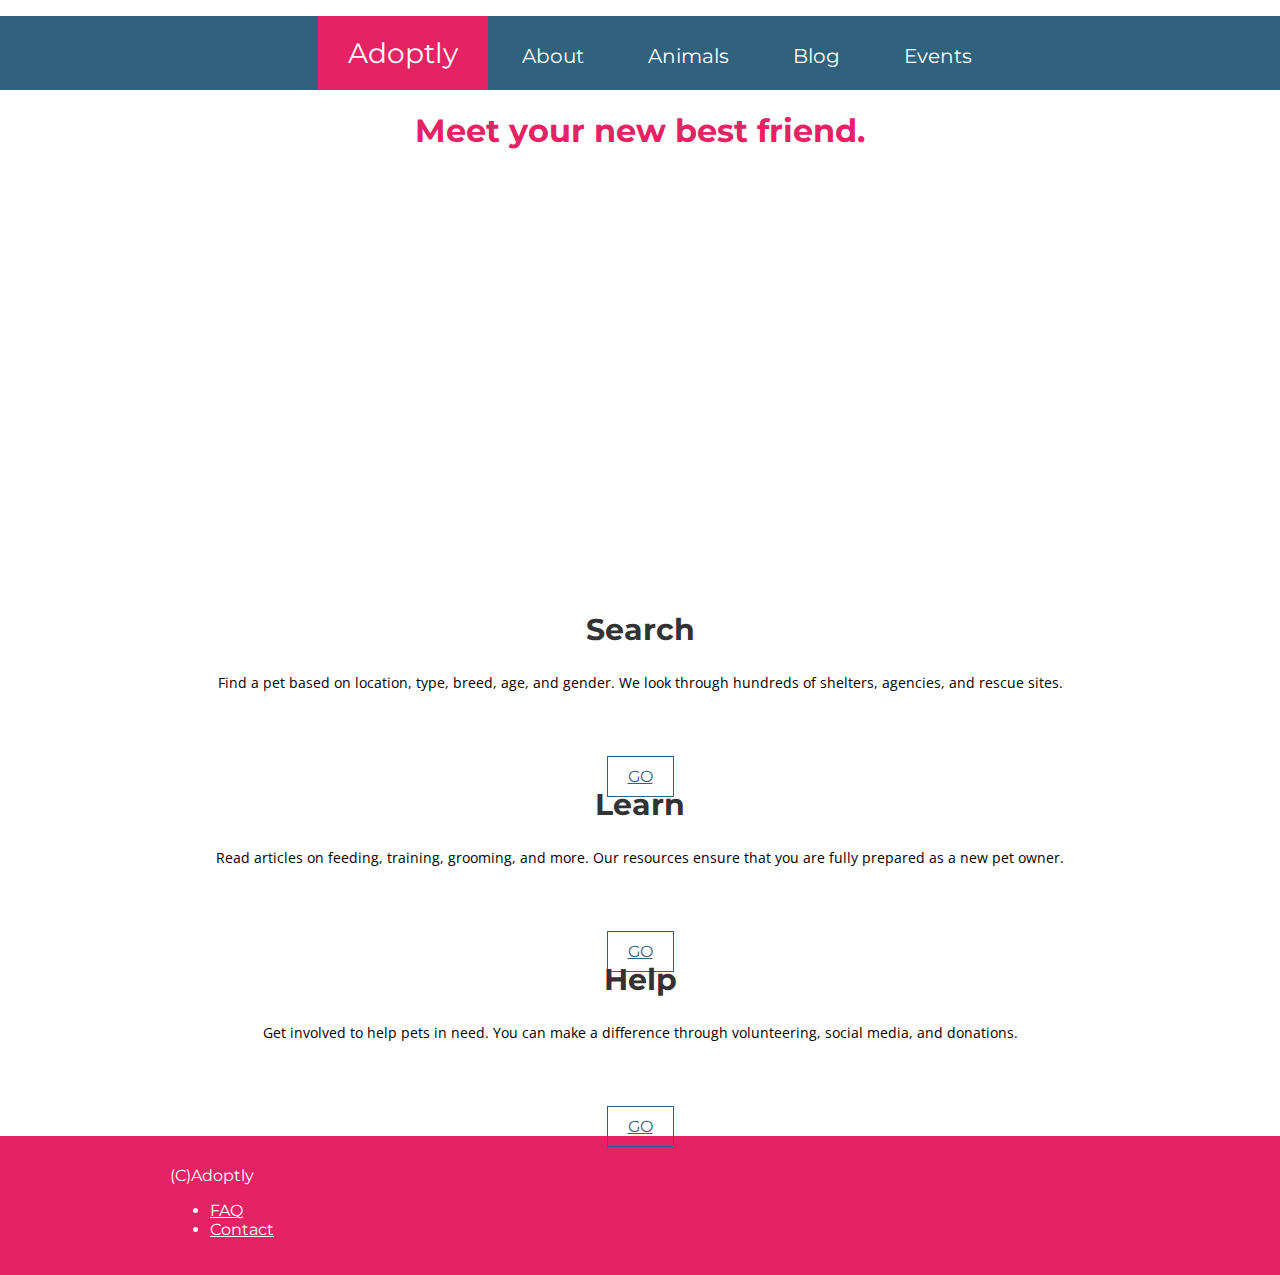
<file: CodeCademy-Adoptly/index.html>
<!doctype html>
<html>

<head>
    <link rel="stylesheet" href="https://s3.amazonaws.com/codecademy-content/projects/bootstrap.min.css">
    <link href='https://fonts.googleapis.com/css?family=Montserrat:400,700' rel='stylesheet' type='text/css'>
    <link href='https://fonts.googleapis.com/css?family=Open+Sans:400' rel='stylesheet' type='text/css'>
    <link rel="stylesheet" href="style.css">
</head>

<body>
    <div class="header">
        <div class="container">
            <ul class="nav">
                <li class="main">Adoptly</li>
                <li>About</li>
                <li>Animals</li>
                <li>Blog</li>
                <li>Events</li>
            </ul>
        </div>
    </div>
    <div class="jumbotron">
        <div class="container">
            <h1>Meet your new best friend.</h1>
        </div>
    </div>
    <div class="supporting">
        <div class="container">
            <div class="row">
                <div class="col-md-4">
                    <h2>Search</h2>
                    <p>Find a pet based on location, type, breed, age, and gender. We look through hundreds of shelters, agencies,
                        and rescue sites.</p>
                    <a href="#" class="btn"><span>Go</span></a>
                </div>
                <div class="col-md-4">
                    <h2>Learn</h2>
                    <p>Read articles on feeding, training, grooming, and more. Our resources ensure that you are fully prepared
                        as a new pet owner.</p>
                    <a href="#" class="btn"><span>Go</span></a>
                </div>
                <div class="col-md-4">
                    <h2>Help</h2>
                    <p>Get involved to help pets in need. You can make a difference through volunteering, social media, and
                        donations.</p>
                    <a href="#" class="btn"><span>Go</span></a>
                </div>
            </div>
        </div>
    </div>

    <div class="footer">
        <div class="container">
            <div class="row">
                <div class="col-md-2">
                    <div class="copy">(C)Adoptly</div>
                </div>
                <div class="col-md-10">
                    <ul class="nav nav-pills pull-right">
                        <li><a href="#">FAQ</a></li>
                        <li><a href="#">Contact</a></li>
                    </ul>
                </div>
            </div>
        </div>
    </div>
</body>

</html>
</file>
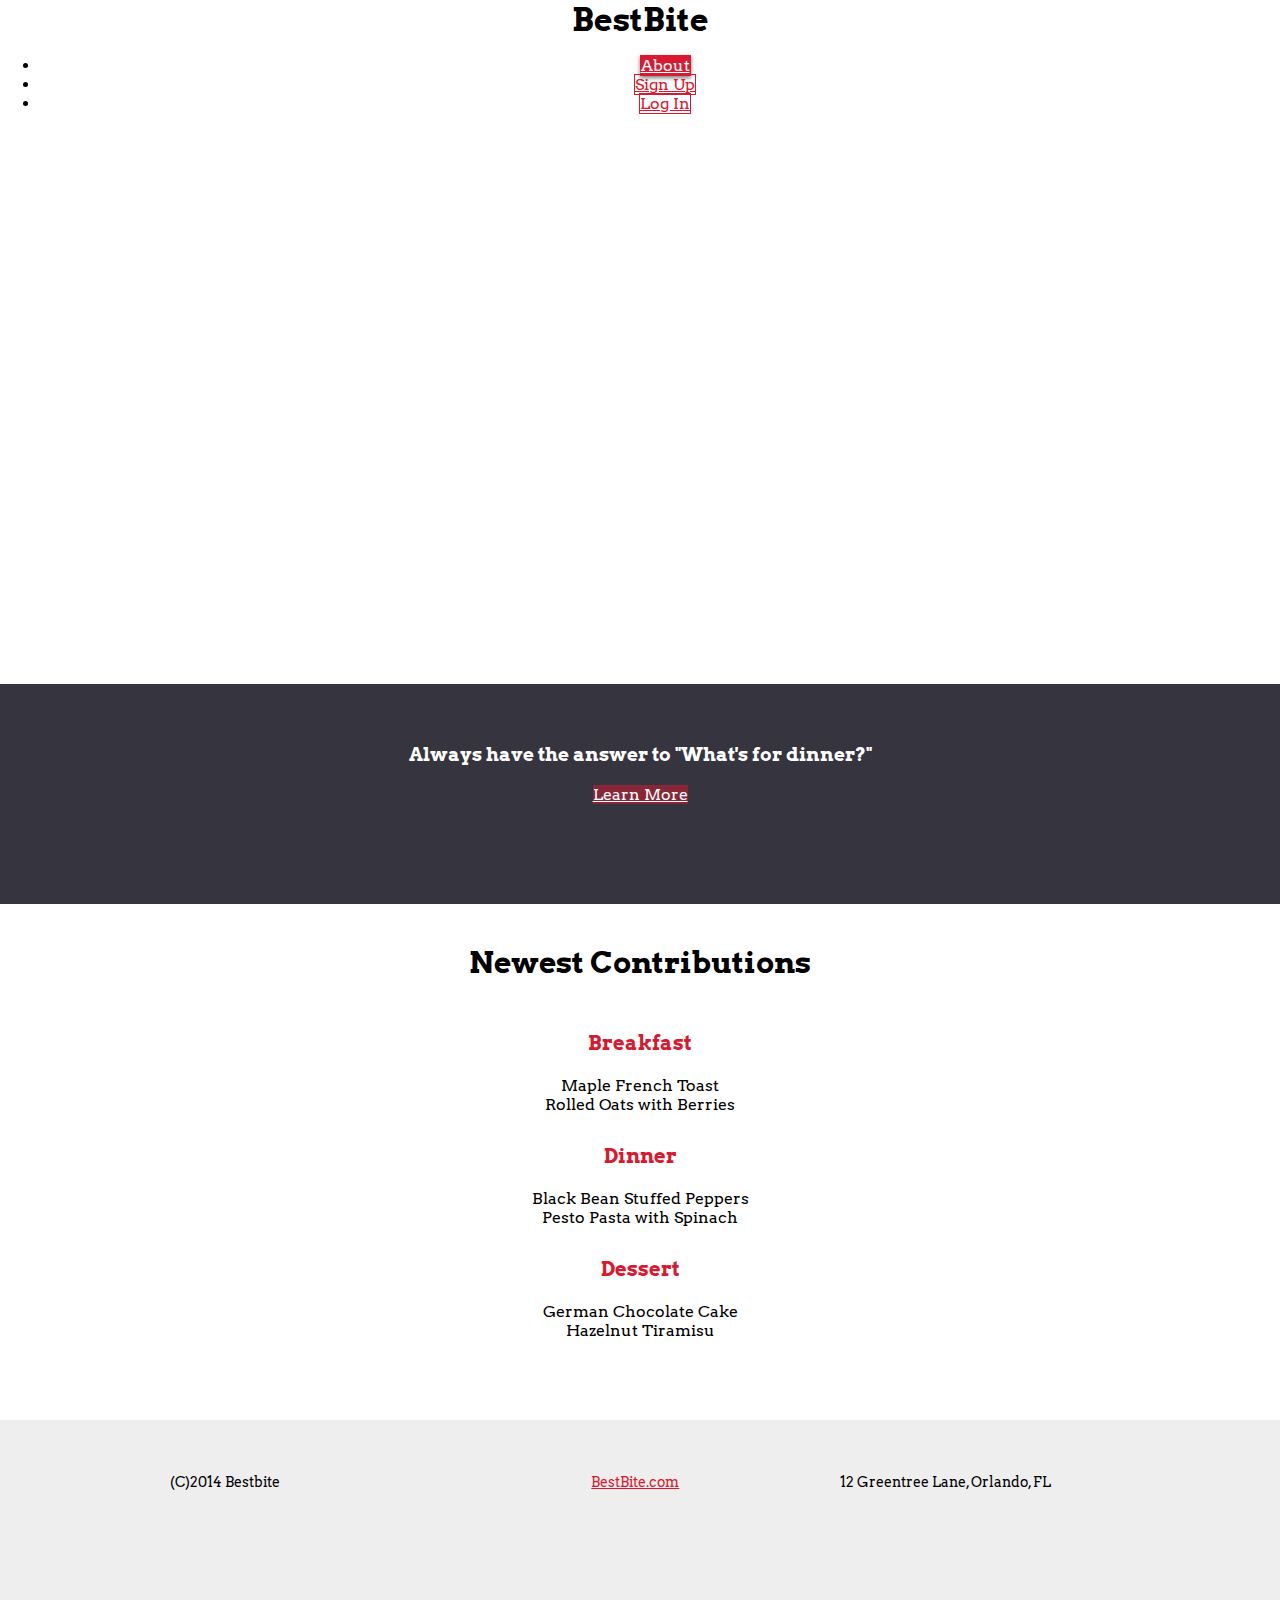
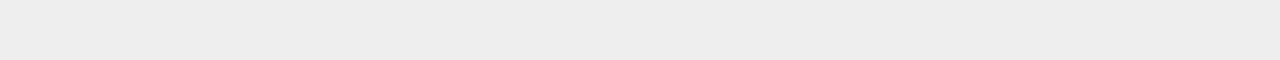
<file: CodeCademy-BestBite/index.html>
<!doctype html>
<html>

<head>
    <link rel="stylesheet" href="https://s3.amazonaws.com/codecademy-content/courses/ltp/css/bootstrap.css">
    <link href='https://fonts.googleapis.com/css?family=Arvo:400,700' rel='stylesheet' type='text/css'>
    <link rel="stylesheet" href="style.css">
</head>

<body>
    <div class="header">
        <div class="container">
            <div class="row">
                <div class="col-md-6">
                    <h1> BestBite </h1>
                </div>
                <div class="col-md-6">
                    <ul class="nav nav-pills">
                        <li role="presentation" class="active"><a href="#">About</a> </li>
                        <li role="presentation"><a href="#">Sign Up</a></li>
                        <li role="presentation"><a href="#">Log In</a></li>
                    </ul>
                </div>
            </div>
        </div>
    </div>
    <div class="jumbotron">
        <div class="container">
            <div class="row">
                <div class="col-md-4">
                    <h2>Browse.</h2>
                    <h2>Create.</h2>
                    <h2>Share.</h2>
                </div>
            </div>
        </div>
    </div>
    <div class="section banner">
        <div class="container">
            <h3>Always have the answer to "What's for dinner?"</h3>
            <a class="btn btn-default" href="#" role="button">Learn More</a>
        </div>
    </div>
    <div class="section">
        <div class="container">
            <div class="page-header">
                <h3>Newest Contributions</h3>
            </div>
            <div class="row">
                <div class="col-md-4">
                    <h4>Breakfast</h4>
                    <ul>
                        <li>Maple French Toast</li>
                        <li>Rolled Oats with Berries</li>
                    </ul>
                </div>
                <div class="col-md-4">
                    <h4>Dinner</h4>
                    <ul>
                        <li>Black Bean Stuffed Peppers</li>
                        <li>Pesto Pasta with Spinach</li>
                    </ul>
                </div>
                <div class="col-md-4">
                    <h4>Dessert</h4>
                    <ul>
                        <li>German Chocolate Cake</li>
                        <li>Hazelnut Tiramisu</li>
                    </ul>
                </div>
            </div>
        </div>
    </div>
    <div class="footer">
        <div class="container">
            <p>(C)2014 Bestbite</p>
            <p class="a-center">
                <a href="@index">BestBite.com</a></p>
            <p class="a-right">12 Greentree Lane, Orlando, FL</p>
        </div>
    </div>
</body>

</html>
</file>
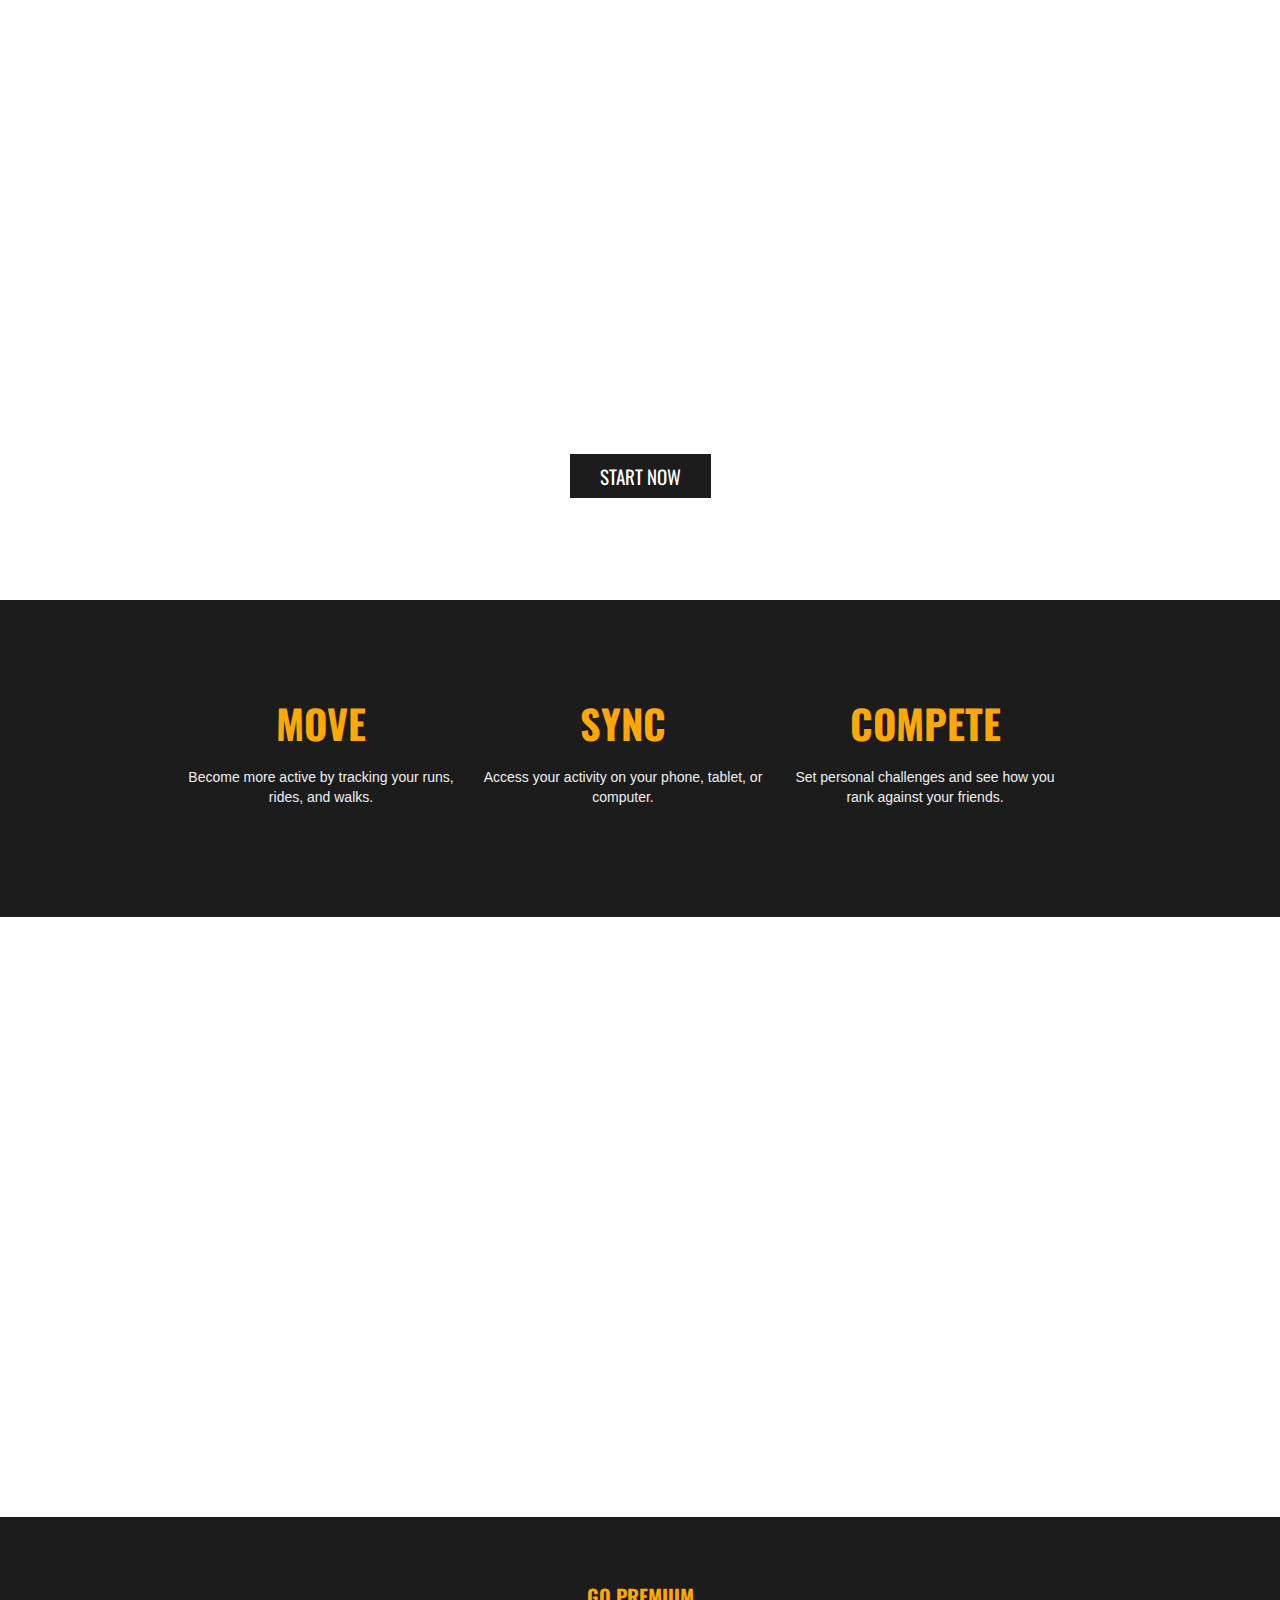
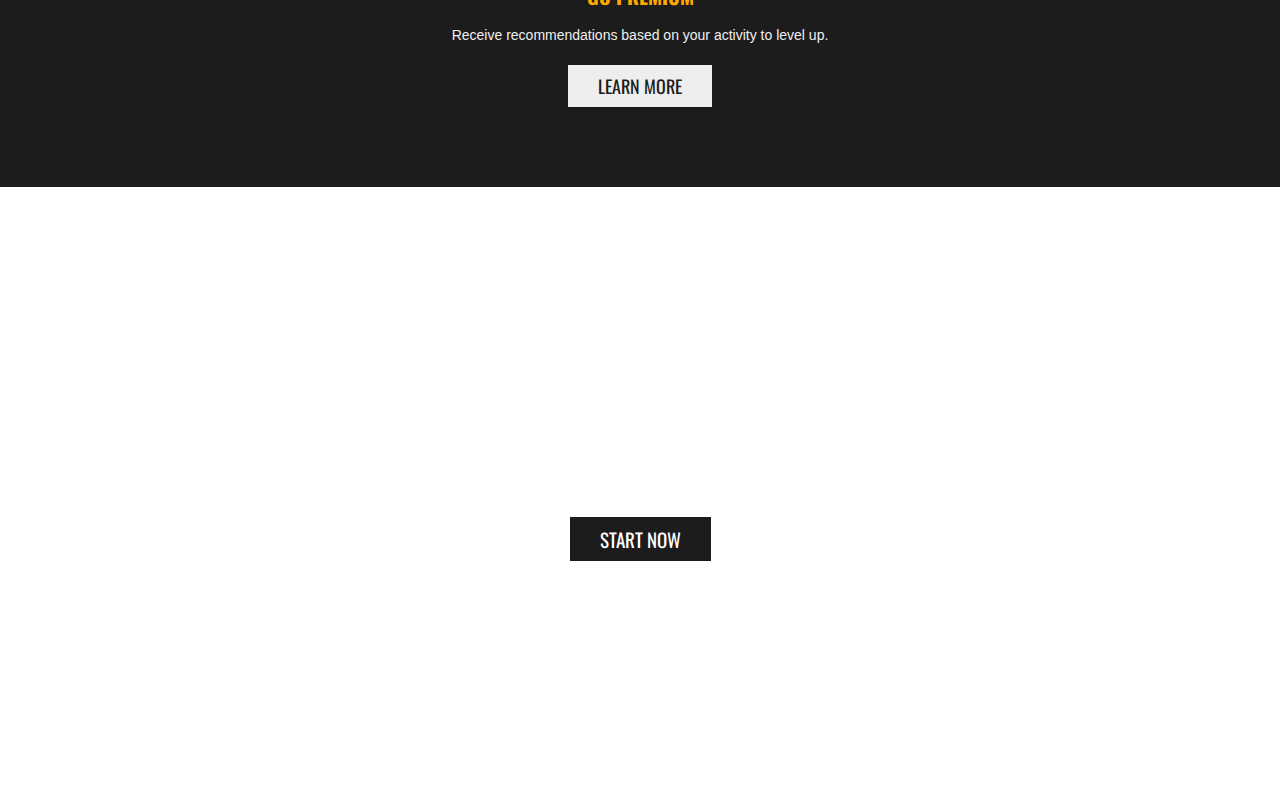
<file: CodeCademy-Moves/index.html>
<!doctype html>
<html>
<head>
  <link href='https://fonts.googleapis.com/css?family=Oswald:400,700' rel='stylesheet' type='text/css'>
  <link rel='stylesheet' href='stylesheet.css' />
</head>
<body>
  <div class="main">
    <div class="container">
      <h1> Move </h1>
      <p>Form healthy habits to take your fitness to the next level. </p>
      <a href="#" class="btn"> Start now </a>
    </div>
  </div>
  <div class="supporting">
    <div class="container">
      <div class="col">
        <h2>Move</h2>
        <p>Become more active by tracking your runs, rides, and walks.</p>
      </div>
      <div class="col">
        <h2> Sync </h2>
        <p>Access your activity on your phone, tablet, or computer.</p>
      </div>
      <div class="col">
        <h2> Compete </h2>
        <p>Set personal challenges and see how you rank against your friends.</p>
      </div>
      <div class="clearfix"></div>
    </div>
  </div>
  <div class="feature">
    <div class="container">
      <h2> Move. Rest. Recover. Move.</h2>
    </div>
  </div>
  <div class="supporting">
    <div class="container">
      <h1> Go premium </h1>
      <p>Receive recommendations based on your activity to level up. </p>
      <a href="#" class="btn"> Learn More </a>
    </div>
  </div>
  <div class="footer">
    <div class="container">
      <h1> Stop Scrolling. Start Moving </h1>
      <a href="#" class="btn"> Start now </a>
    </div>
  </div>
</body>
</html>
</file>
<file: CodeCademy-Adoptly/style.css>
html, body {
  margin: 0;
  padding: 0;
  font-family: 'Montserrat', sans-serif;
}

.container {
  max-width: 940px;
  margin: 0 auto;
  padding: 0;
}
/**Nav**/
.header ul {
    list-style: none;
    text-align: center;	
}

.header li{
  	color: #fff;
    display: inline-block;
    font-size: 20px;
    text-align: center;
    padding: 20px 30px;
    margin: 0;
}
.header{
  background-color:#30627E;
}
.header .main{
  background-color:#E52364;
  font-size: 28px;
}
/**Jumbotron**/
.jumbotron{
  background: URL("https://s3.amazonaws.com/codecademy-content/projects/adoptly/bg.jpg")no-repeat center center;
  background:cover;
  text-align:center;
  height: 500px;
}
.jumbotron h1{
  color:#E52364;
  font-weight: 700;
}
/**Supporting**/
.supporting{
  text-align:center;
}
.supporting h2{
    color: #333;
    font-size: 30px;
    margin-top: 0;
}
.supporting p{
  font-family: 'Open Sans', sans-serif;
    font-size: 14px;
    min-height: 80px;
}
.btn{
    font-size: 16px;
    border-radius: 0px;
    margin: 20px auto 60px;
    padding: 10px 20px;
    color: #30627E;
    width: 200px;
  	border: 1px solid #30627E;
  	text-transform:uppercase;
}
/**footer**/
.footer
{
  padding: 20px;
  color:#fff;
  background-color:#e52364;
}
.copy {
    padding-top: 10px;
}
.nav li a {
    color: #fff;
}
@media (max-width: 500px) {
  ul li {
    width: 100%;
  }
}
</file>
<file: CodeCademy-BestBite/style.css>
html, body {
  margin: 0;
  padding: 0;
  font-family: 'Arvo', serif;
  font-size: 16px;
}
.container {
  max-width: 940px;
  margin: 0 auto;
}
/* Header */
.nav-pills li a {
    color: #d8192f;
    border: 1px solid #d8192f;
    margin-left: 10px;
    text-align: center;
    width: 100px;
}
.nav-pills li.active a:hover {
    background-color: #d8192f;
}
.nav-pills li.active a,
.nav-pills li a:hover,
.section .btn:hover {
  background-color:#d8192f;
  box-shadow:0 2px 4px rgba(0,0,0,.5); 
  color:#fff;
}
.header .container {
  display: inline;
  text-align: center;
}
.header h1{
  margin: 0;
  padding: 0;
}
/* Jumbotron */
.jumbotron {
  height: 500px;
  padding:30px;
}
.jumbotron h2:first-child {
    margin: 120px 0 0;
}
.jumbotron {
  background: URL(https://s3.amazonaws.com/codecademy-content/projects/bestbite/bg.jpg) no-repeat center center;
    background-size: cover;
    height: 500px;
    padding-top: 25px;
    margin-bottom: 0;
}
.jumbotron h2 {
    color: #fff;
    font-size: 60px;
    text-align: right;
    margin: 0;
    width: 100%;
}
/* Banner */
.banner, .supporting {
  text-align: center;
  padding-top: 40px;
}

.banner {
  background-color:#36343f;
  height:180px; 
  color: #fff;
}
.section h4 {
    color: #d8192f;
    margin: 30px 0 20px;
    padding: 0;
    font-size: 20px;
}
.section {
    text-align: center;
  	padding-top: 40px;
}
.section .btn {
    background-color: rgba(216,25,47,.5);
    border: 0px;
    margin-top: 24px;
    color: #fff;
}
.section ul {
    list-style-type: none;
    margin-top: 10px;
    padding: 0;
}
.section .page-header h3 {
    color: #000;
    font-size: 30px;
    margin: 0;
    padding : 0 0 20px;
  	text-align: center;
  	text-decoration:none;
}
.page-header .row h4{
  color: #d8192f;
  margin: 30px 0px 20px;
  padding: 0;
  font-size:20px;
  text-align: center;
  display:block;
}
.page-header ul li{
  display: list-item;
  list-style-type: none;
  text-align: center;
}
.footer {
    height: 100px;
    padding: 40px 0px 100px;
    margin-top: 80px;
    background-color: #eee;
    font-size: 14px;
}
.footer p{
      float: left;
    width: 33%;
  display: bock;
}
.footer a {
    color: #d8192f;
}
.a-center, .a-right {
    text-align: center;
}
/* Media Queries */
@media (max-width: 680px) {
  .header h1 {
    margin-bottom: 20px;
    text-align: center;
  }
  .nav {
    float: none;
    margin: 0 auto;
  }
  .banner {
    height: 220px;
  }
  .nav-pills li:first-child a  {
    margin-left: 0;
  }
}
</file>
<file: CodeCademy-Moves/stylesheet.css>
html, body {
  margin: 0;
}
h1, h2, a {
  font-family: 'Oswald', sans-serif;
}

p {
  font-family: Helvetica, Arial, sans-serif; 
}
.main .container {
        position: relative;
        top: 100px;
      }
.container {
  width: 940px;
  margin: 0 auto;
}
.main h1{
  margin: auto;
  text-transform: uppercase;
}
.footer{
  background: url(https://s3.amazonaws.com/codecademy-content/projects/move/footer.jpg) no-repeat center center;
  background-size: cover;
  height: 600px;
  text-align: center;     
}        
.feature{
  background: url(https://s3.amazonaws.com/codecademy-content/projects/move/feature.jpg) no-repeat center center;
   background-size: cover;
  height: 600px;
  text-align: center; 
}
.main{
  			color: white;
  			text-align: center;
        background: url(https://s3.amazonaws.com/codecademy-content/projects/move/bg.jpg) no-repeat center center;
        background-size: cover;
        height: 600px;
}
.btn {
  color: white;
  padding: 8px 30px;
  background-color: #1c1c1c;
  font-size: 19px;
  text-decoration:none;
  text-transform: uppercase;
  display: inline-block;
}
a.btn:hover{
  background-color:#ffa800;
  color:#000;
}
/* Main */
.main {
  height: 600px;
}
.main h1 {
  font-size: 150px;
}
.main p {
  font-size: 18px;
}
/* Supporting */
.supporting {
  background-color: #1c1c1c;
  text-align: center;
  padding: 50px 0 80px;
}
.supporting .col {
 	float: left;
  width: 28%;
  padding: 10px;
}
.supporting h1,
.supporting h2 {
  color: #ffa800;
  font-size: 20px;
  margin-bottom: 10px;
  text-transform: uppercase;
}
.clearfix {
  clear: both;
}
.supporting p {
  color: #efefef;
  margin-bottom: 20px;
  line-height: 20px;
  font-size: 12px;
}
.supporting .btn {
  background-color: #eee;
  color: #1c1c1c;
  font-size: 18px;
  padding: 8px 30px;
  text-decoration: none;
  display: inline-block;
}
/* Feature */
.feature {
  height: 600px;
  text-transform: uppercase;
}
.feature h1,
.feature h2 {
  color: #fff;
  font-size: 40px;
  margin: 0;
  padding:50px 0 0;
}
.feature .container{
position: relative;
top: 200px;
}
/* Footer */
.footer .container {
        position: relative;
        top: 200px;
}
.footer {
  height: 600px;
  text-transform: uppercase;
}
.footer h1,
.footer h2 {
  color: #fff;
  font-size: 40px;
  margin: 0 0 20px 0;
  padding: 50px 0 0 0;
}
.footer p {
  color: #fff;
  margin: 0 0 20px 0;
  font-size: 18px;
}
@media (min-width:600px) {
  .main h1 {
    font-size: 200px;
  }
  .supporting .col {
    width: 30%;
  }
  .supporting h2 {
    font-size: 40px;
  }
  .supporting p {
    font-size: 14px;
  }
  .feature h2 {
    font-size: 60px;
  }
}
</file>
